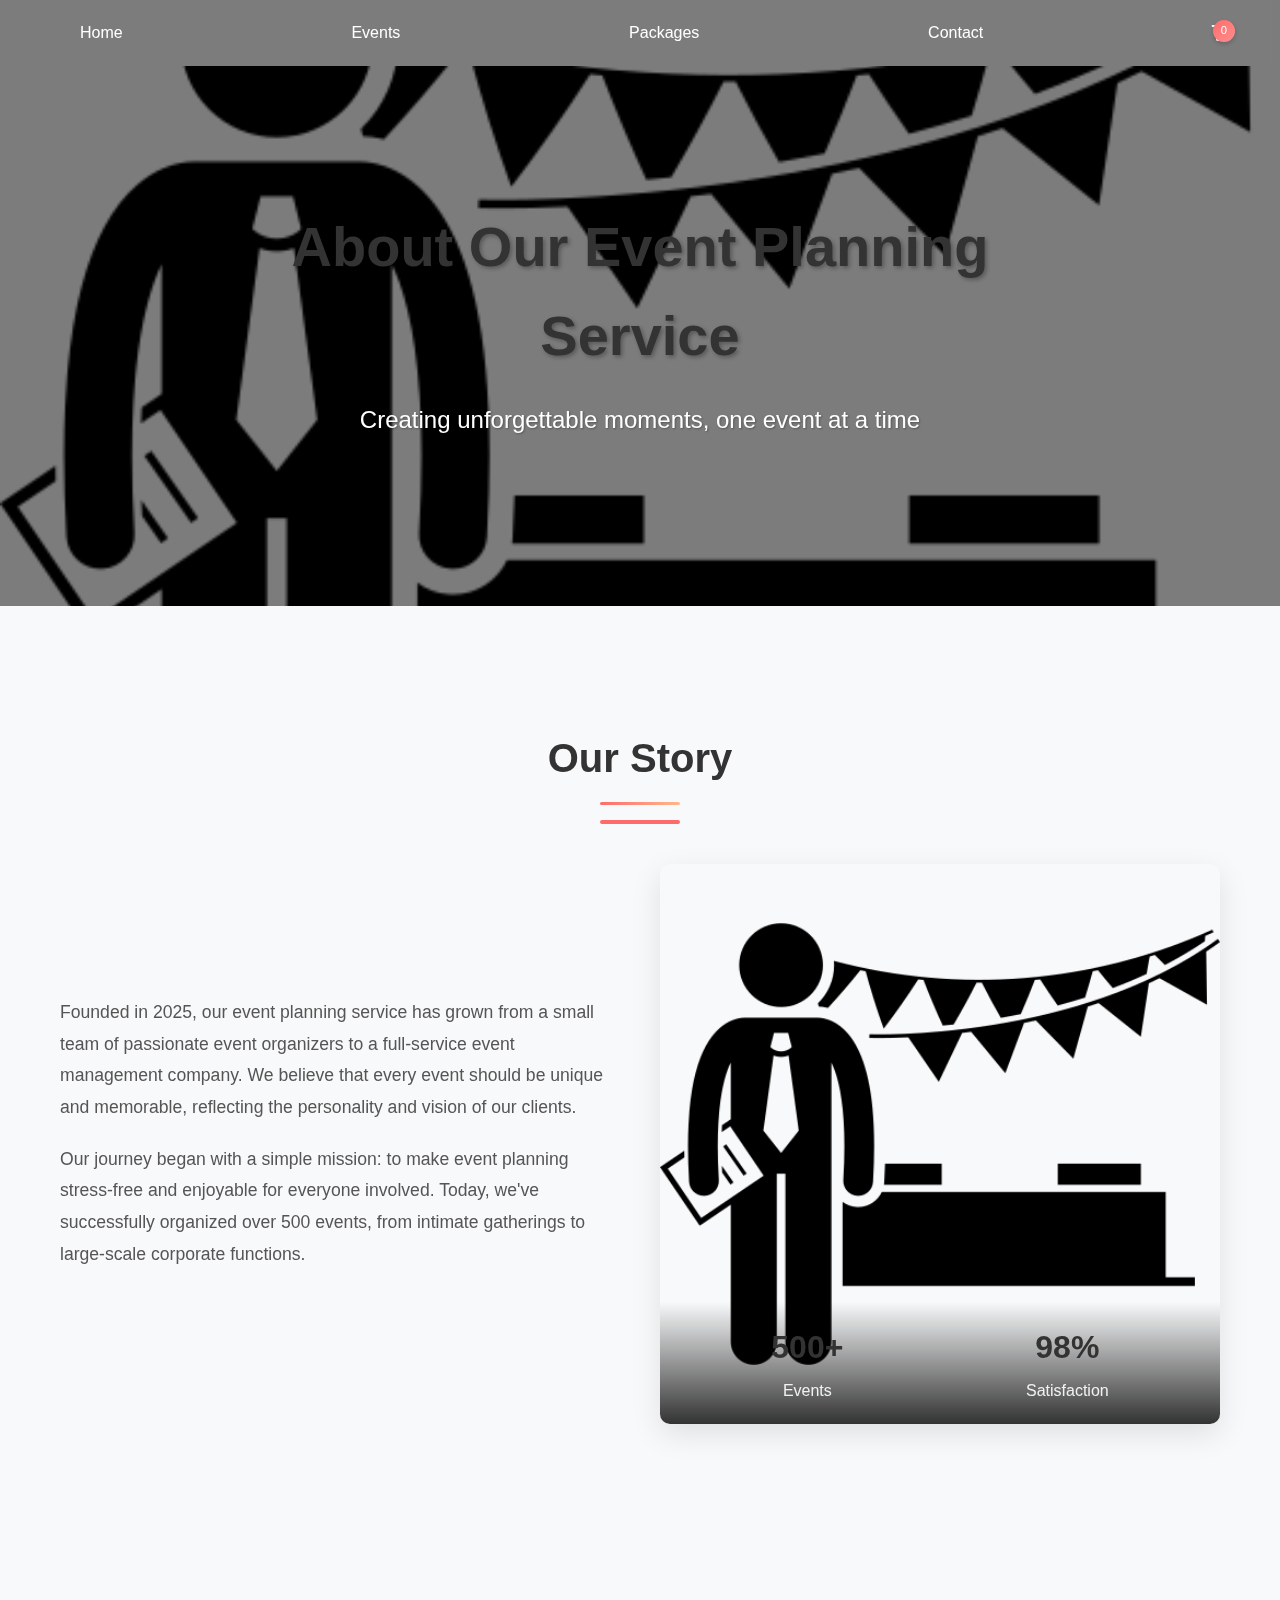
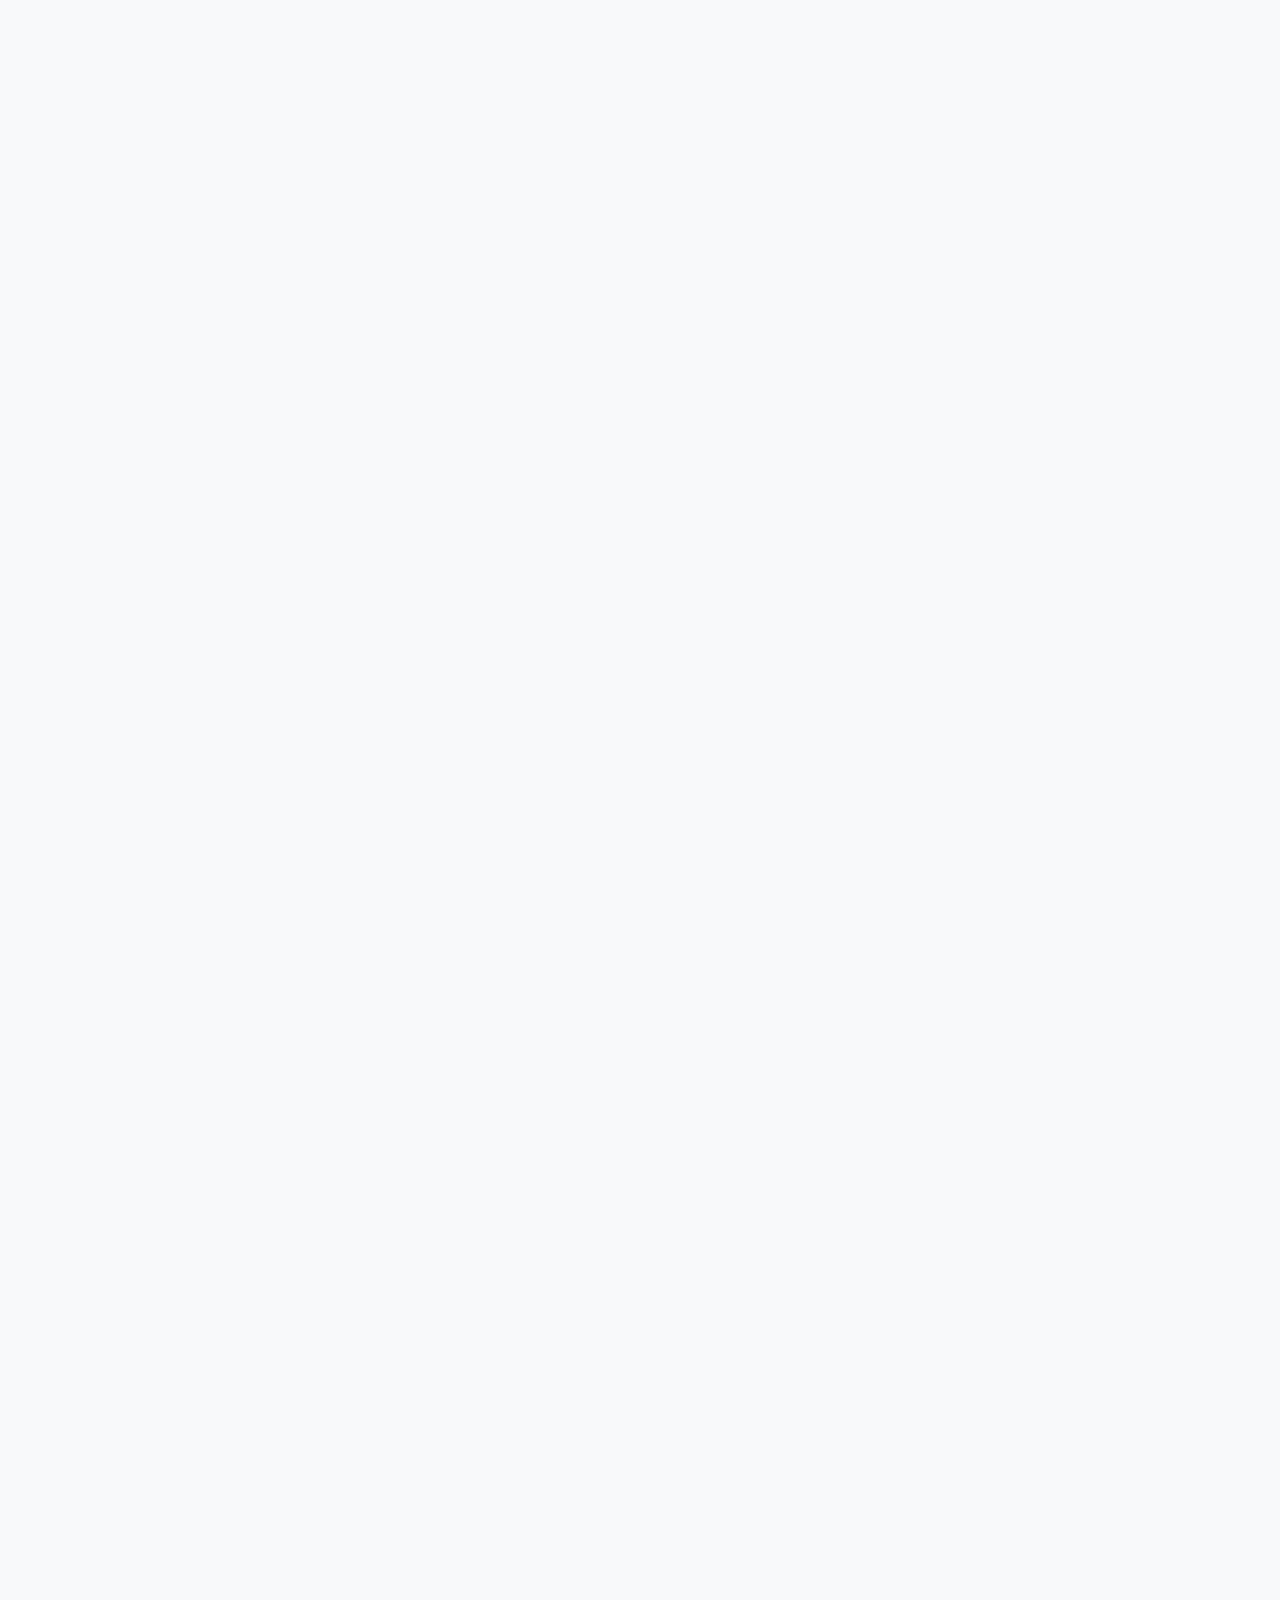
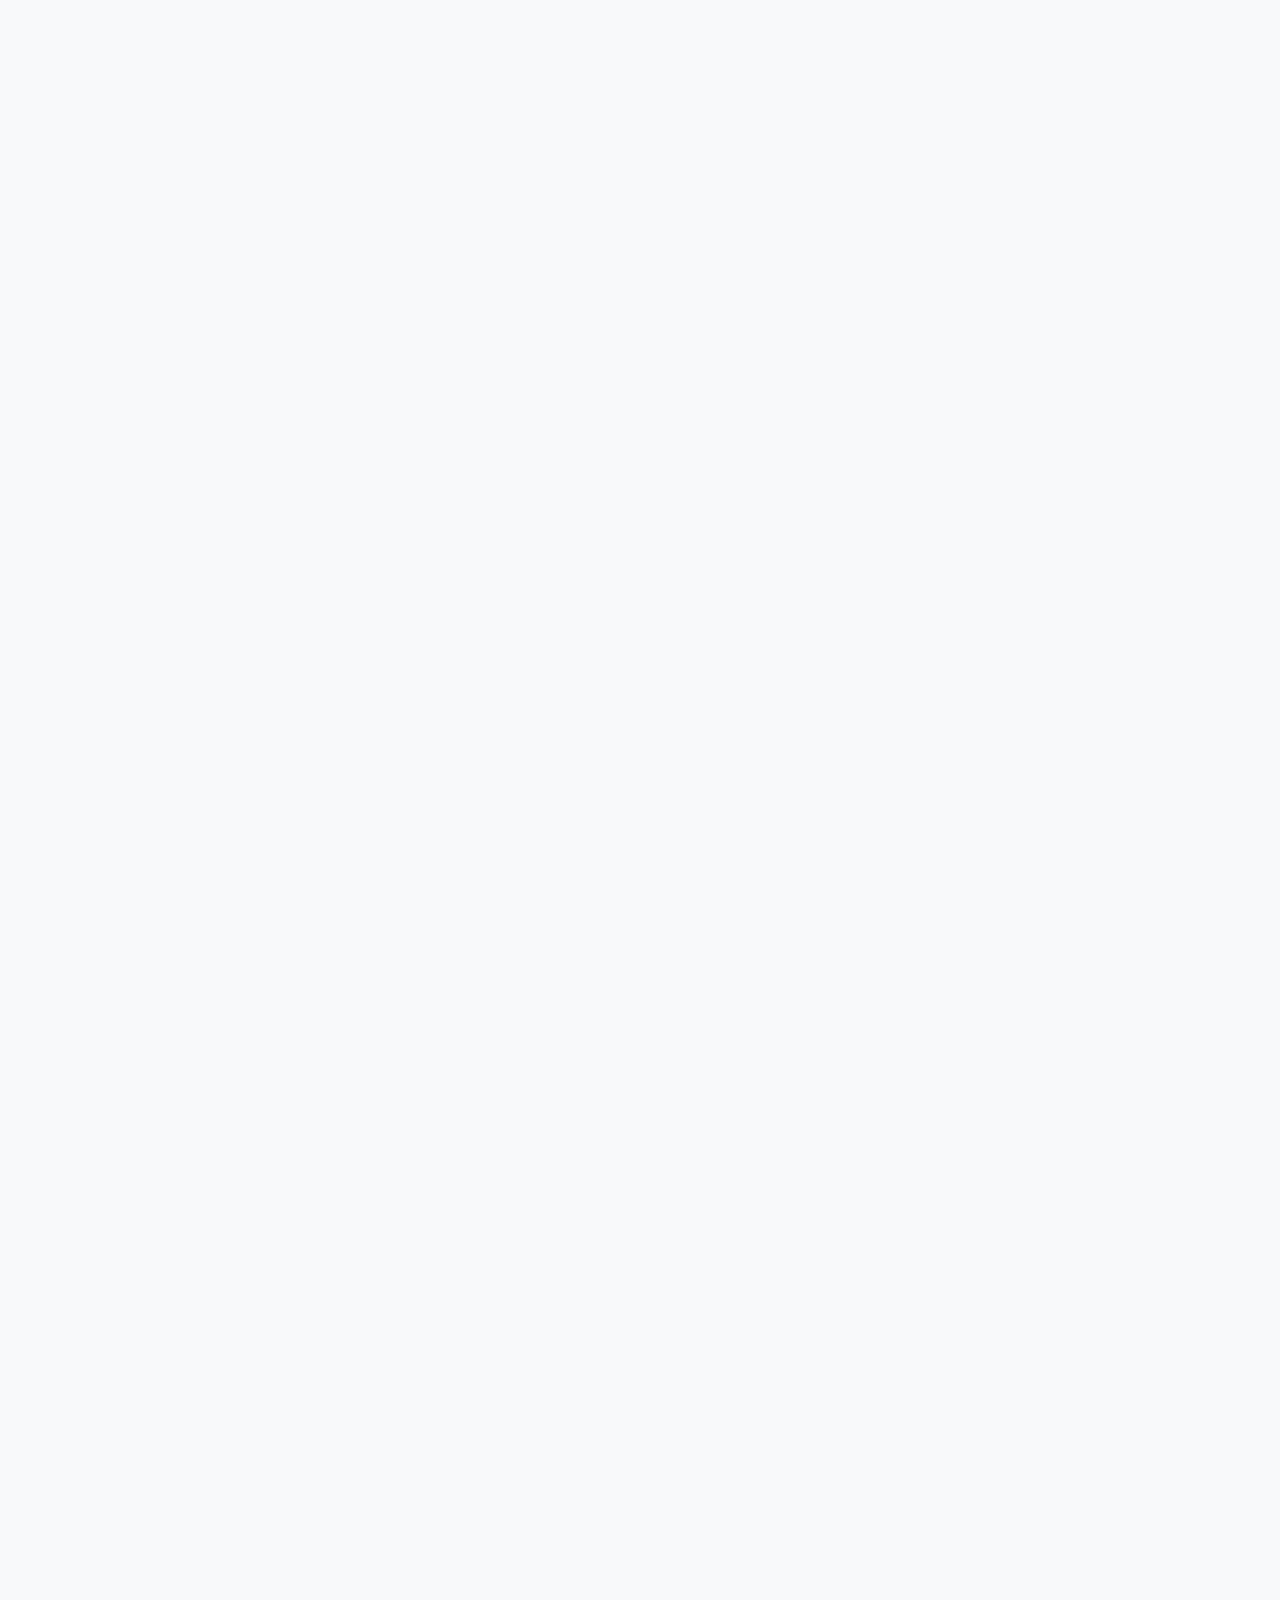
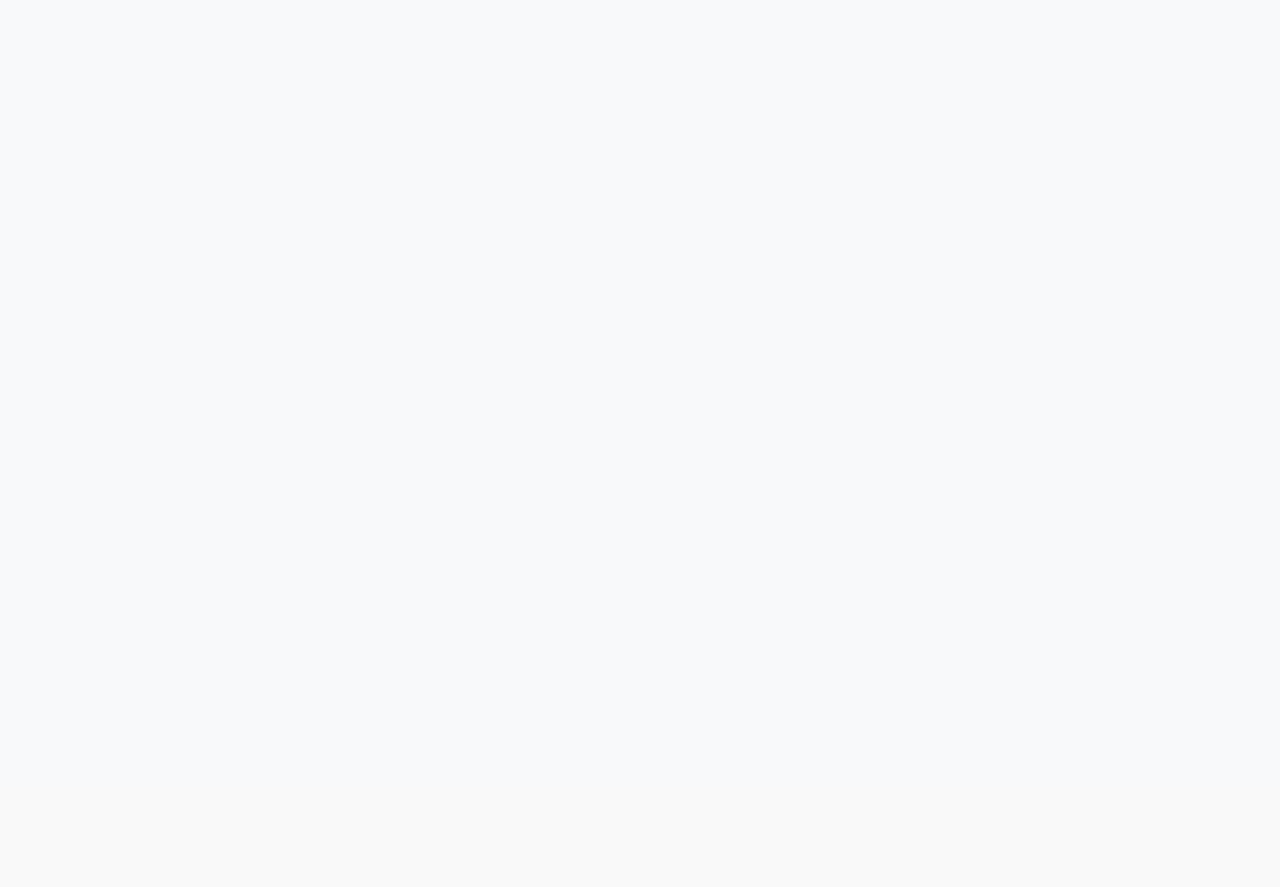
<file: index.html>
<!DOCTYPE html>
<html lang="en">
<head>
    <meta charset="UTF-8">
    <meta name="viewport" content="width=device-width, initial-scale=1.0">
    <title>About Us - Event Planner</title>
    <link rel="stylesheet" href="styles.css">
    <link rel="stylesheet" href="enhanced-styles.css">
    <link rel="stylesheet" href="about.css">
    <link rel="stylesheet" href="https://cdnjs.cloudflare.com/ajax/libs/font-awesome/5.15.4/css/all.min.css">
    <link rel="stylesheet" href="https://unpkg.com/aos@next/dist/aos.css" />
</head>
<body>
    <header>
        <nav class="nav-links">
            <a href="https://vardhan-it.github.io/eventica-1/">Home</a>
            <a href="../index.html#events">Events</a>
            <a href="https://vardhan-it.github.io/eventica-1-packages/">Packages</a>
            <a href="https://vardhan-it.github.io/eventica-1-contact/">Contact</a>
            <a href="https://vardhan-it.github.io/eventica-1-add-to-cart-webpage/" id="nav-cart-btn">
                <i class="fas fa-shopping-cart"></i>
                <span class="nav-cart-count">cart=0</span>
            </a>
        </nav>
    </header>

    <main class="about-page">
        <div class="parallax-hero">
            <div class="hero-content">
                <h1 data-aos="fade-up">About Our Event Planning Service</h1>
                <p data-aos="fade-up" data-aos-delay="200">Creating unforgettable moments, one event at a time</p>
            </div>
        </div>

        <div class="container">
            <section class="about-story" data-aos="fade-up">
                <div class="section-header">
                    <h2>Our Story</h2>
                    <div class="section-divider"></div>
                </div>
                <div class="story-content">
                    <div class="story-text">
                        <p>Founded in 2025, our event planning service has grown from a small team of passionate event organizers to a full-service event management company. We believe that every event should be unique and memorable, reflecting the personality and vision of our clients.</p>
                        <p>Our journey began with a simple mission: to make event planning stress-free and enjoyable for everyone involved. Today, we've successfully organized over 500 events, from intimate gatherings to large-scale corporate functions.</p>
                    </div>
                    <div class="story-image">
                        <div class="image-container">
                            <img src="./images/event-planner-icon.png" alt="Our Team">
                            <div class="image-overlay">
                                <div class="stats">
                                    <div class="stat-item">
                                        <span class="stat-number">500+</span>
                                        <span class="stat-label">Events</span>
                                    </div>
                                    <div class="stat-item">
                                        <span class="stat-number">98%</span>
                                        <span class="stat-label">Satisfaction</span>
                                    </div>
                                </div>
                            </div>
                        </div>
                    </div>
                </div>
            </section>

            <section class="timeline-section" data-aos="fade-up">
                <div class="section-header">
                    <h2>Our Journey</h2>
                    <div class="section-divider"></div>
                </div>
                <div class="timeline">
                    <div class="timeline-item" data-aos="fade-right">
                        <div class="timeline-content">
                            <div class="timeline-date">2025</div>
                            <h3>Company Founded</h3>
                            <p>Started with a small team of 5 passionate event planners</p>
                        </div>
                    </div>
                    <div class="timeline-item" data-aos="fade-left">
                        <div class="timeline-content">
                            <div class="timeline-date">2025</div>
                            <h3>First Major Event</h3>
                            <p>Successfully organized a 500-guest corporate conference</p>
                        </div>
                    </div>
                    <div class="timeline-item" data-aos="fade-right">
                        <div class="timeline-content">
                            <div class="timeline-date">2025</div>
                            <h3>Expansion</h3>
                            <p>Opened two new offices in major cities</p>
                        </div>
                    </div>
                    <div class="timeline-item" data-aos="fade-left">
                        <div class="timeline-content">
                            <div class="timeline-date">2025</div>
                            <h3>Industry Recognition</h3>
                            <p>Received "Best Event Planning Company" award</p>
                        </div>
                    </div>
                </div>
            </section>

            <section class="achievements" data-aos="fade-up">
                <div class="section-header">
                    <h2>Our Achievements</h2>
                    <div class="section-divider"></div>
                </div>
                <div class="achievements-grid">
                    <div class="achievement-card" data-aos="zoom-in">
                        <div class="achievement-icon">
                            <i class="fas fa-award"></i>
                        </div>
                        <h3>Industry Awards</h3>
                        <p>15+ awards for excellence in event planning</p>
                    </div>
                    <div class="achievement-card" data-aos="zoom-in" data-aos-delay="100">
                        <div class="achievement-icon">
                            <i class="fas fa-users"></i>
                        </div>
                        <h3>Happy Clients</h3>
                        <p>1000+ satisfied clients worldwide</p>
                    </div>
                    <div class="achievement-card" data-aos="zoom-in" data-aos-delay="200">
                        <div class="achievement-icon">
                            <i class="fas fa-globe"></i>
                        </div>
                        <h3>Global Reach</h3>
                        <p>Events organized in 20+ countries</p>
                    </div>
                    <div class="achievement-card" data-aos="zoom-in" data-aos-delay="300">
                        <div class="achievement-icon">
                            <i class="fas fa-handshake"></i>
                        </div>
                        <h3>Partnerships</h3>
                        <p>50+ trusted vendor partnerships</p>
                    </div>
                </div>
            </section>

            <section class="client-stats" data-aos="fade-up">
                <div class="section-header">
                    <h2>Client Statistics</h2>
                    <div class="section-divider"></div>
                </div>
                <div class="stats-grid">
                    <div class="stat-card" data-aos="fade-up">
                        <div class="stat-circle">
                            <div class="stat-progress" data-progress="95">
                                <span class="stat-number">95%</span>
                            </div>
                        </div>
                        <h3>Repeat Clients</h3>
                        <p>Clients who return for multiple events</p>
                    </div>
                    <div class="stat-card" data-aos="fade-up" data-aos-delay="100">
                        <div class="stat-circle">
                            <div class="stat-progress" data-progress="98">
                                <span class="stat-number">98%</span>
                            </div>
                        </div>
                        <h3>Client Satisfaction</h3>
                        <p>Overall satisfaction rate</p>
                    </div>
                    <div class="stat-card" data-aos="fade-up" data-aos-delay="200">
                        <div class="stat-circle">
                            <div class="stat-progress" data-progress="90">
                                <span class="stat-number">90%</span>
                            </div>
                        </div>
                        <h3>Referral Rate</h3>
                        <p>Clients who refer us to others</p>
                    </div>
                </div>
            </section>

            <section class="about-values" data-aos="fade-up">
                <div class="section-header">
                    <h2>Our Values</h2>
                    <div class="section-divider"></div>
                </div>
                <div class="values-grid">
                    <div class="value-card" data-aos="zoom-in" data-aos-delay="100">
                        <div class="value-icon">
                            <i class="fas fa-heart"></i>
                        </div>
                        <h3>Passion</h3>
                        <p>We pour our hearts into every event, ensuring each detail is perfect.</p>
                    </div>
                    <div class="value-card" data-aos="zoom-in" data-aos-delay="200">
                        <div class="value-icon">
                            <i class="fas fa-lightbulb"></i>
                        </div>
                        <h3>Innovation</h3>
                        <p>We constantly seek new ideas and creative solutions for our clients.</p>
                    </div>
                    <div class="value-card" data-aos="zoom-in" data-aos-delay="300">
                        <div class="value-icon">
                            <i class="fas fa-handshake"></i>
                        </div>
                        <h3>Trust</h3>
                        <p>We build lasting relationships based on trust and reliability.</p>
                    </div>
                    <div class="value-card" data-aos="zoom-in" data-aos-delay="400">
                        <div class="value-icon">
                            <i class="fas fa-star"></i>
                        </div>
                        <h3>Excellence</h3>
                        <p>We strive for excellence in every aspect of our service.</p>
                    </div>
                </div>
            </section>

            <section class="about-team" data-aos="fade-up">
                <div class="section-header">
                    <h2>Our Team</h2>
                    <div class="section-divider"></div>
                </div>
                <div class="team-grid">
                    <div class="team-member" data-aos="flip-left" data-aos-delay="100">
                        <div class="member-image">
                            <img src="./images/event-planner-icon.png" alt="Team Member">
                            <div class="member-social">
                                <a href="#"><i class="fab fa-linkedin"></i></a>
                                <a href="#"><i class="fab fa-twitter"></i></a>
                                <a href="#"><i class="fab fa-instagram"></i></a>
                            </div>
                        </div>
                        <h3>RAHUL VARMA</h3>
                        <p>Founder & CEO</p>
                        <div class="member-bio">
                            <p>15+ years of experience in event planning and management</p>
                        </div>
                    </div>
                    <div class="team-member" data-aos="flip-left" data-aos-delay="200">
                        <div class="member-image">
                            <img src="./images/event-planner-icon.png" alt="Team Member">
                            <div class="member-social">
                                <a href="#"><i class="fab fa-linkedin"></i></a>
                                <a href="#"><i class="fab fa-twitter"></i></a>
                                <a href="#"><i class="fab fa-instagram"></i></a>
                            </div>
                        </div>
                        <h3>VARDHAN</h3>
                        <p>Creative Director</p>
                        <div class="member-bio">
                            <p>Specialized in wedding and corporate event design</p>
                        </div>
                    </div>
                    <div class="team-member" data-aos="flip-left" data-aos-delay="300">
                        <div class="member-image">
                            <img src="./images/event-planner-icon.png" alt="Team Member">
                            <div class="member-social">
                                <a href="www.linkedin.com/in/vardhan-karri-9243302a7"><i class="fab fa-linkedin"></i></a>
                                <a href="#"><i class="fab fa-twitter"></i></a>
                                <a href="https://www.instagram.com/is_pegasus_4?igsh=MXFzanc4ZjFlMmJvaA=="><i class="fab fa-instagram"></i></a>
                            </div>
                        </div>
                        <h3>vinay</h3>
                        <p>Event Coordinator</p>
                        <div class="member-bio">
                            <p>Expert in logistics and vendor management</p>
                        </div>
                    </div>
                </div>
            </section>

            <section class="testimonials" data-aos="fade-up">
                <div class="section-header">
                    <h2>What Our Clients Say</h2>
                    <div class="section-divider"></div>
                </div>
                <div class="testimonials-slider">
                    <div class="testimonial-card" data-aos="fade-right">
                        <div class="testimonial-content">
                            <i class="fas fa-quote-left"></i>
                            <p>"The team at Event Planner made our wedding day absolutely perfect. Every detail was taken care of, and we couldn't have asked for a better experience."</p>
                            <div class="testimonial-author">
                                <img src="./images/event-planner-icon.png" alt="Client">
                                <div class="author-info">
                                    <h4>SATHVIK</h4>
                                    <p>Wedding Clients</p>
                                    <div class="rating">
                                        <i class="fas fa-star"></i>
                                        <i class="fas fa-star"></i>
                                        <i class="fas fa-star"></i>
                                        <i class="fas fa-star"></i>
                                        <i class="fas fa-star"></i>
                                    </div>
                                </div>
                            </div>
                        </div>
                    </div>
                    <div class="testimonial-card" data-aos="fade-left">
                        <div class="testimonial-content">
                            <i class="fas fa-quote-left"></i>
                            <p>"Our corporate event was a huge success thanks to the Event Planner team. Their attention to detail and professionalism was outstanding."</p>
                            <div class="testimonial-author">
                                <img src="./images/event-planner-icon.png" alt="Client">
                                <div class="author-info">
                                    <h4>durga prasad</h4>
                                    <p>Corporate Client</p>
                                    <div class="rating">
                                        <i class="fas fa-star"></i>
                                        <i class="fas fa-star"></i>
                                        <i class="fas fa-star"></i>
                                        <i class="fas fa-star"></i>
                                        <i class="fas fa-star"></i>
                                    </div>
                                </div>
                            </div>
                        </div>
                    </div>
                </div>
            </section>
        </div>
    </main>

    <script src="../script.js"></script>
    <script src="../navigation.js"></script>
    <script src="https://unpkg.com/aos@next/dist/aos.js"></script>
    <script src="about.js"></script>
</body>
</html>
</file>
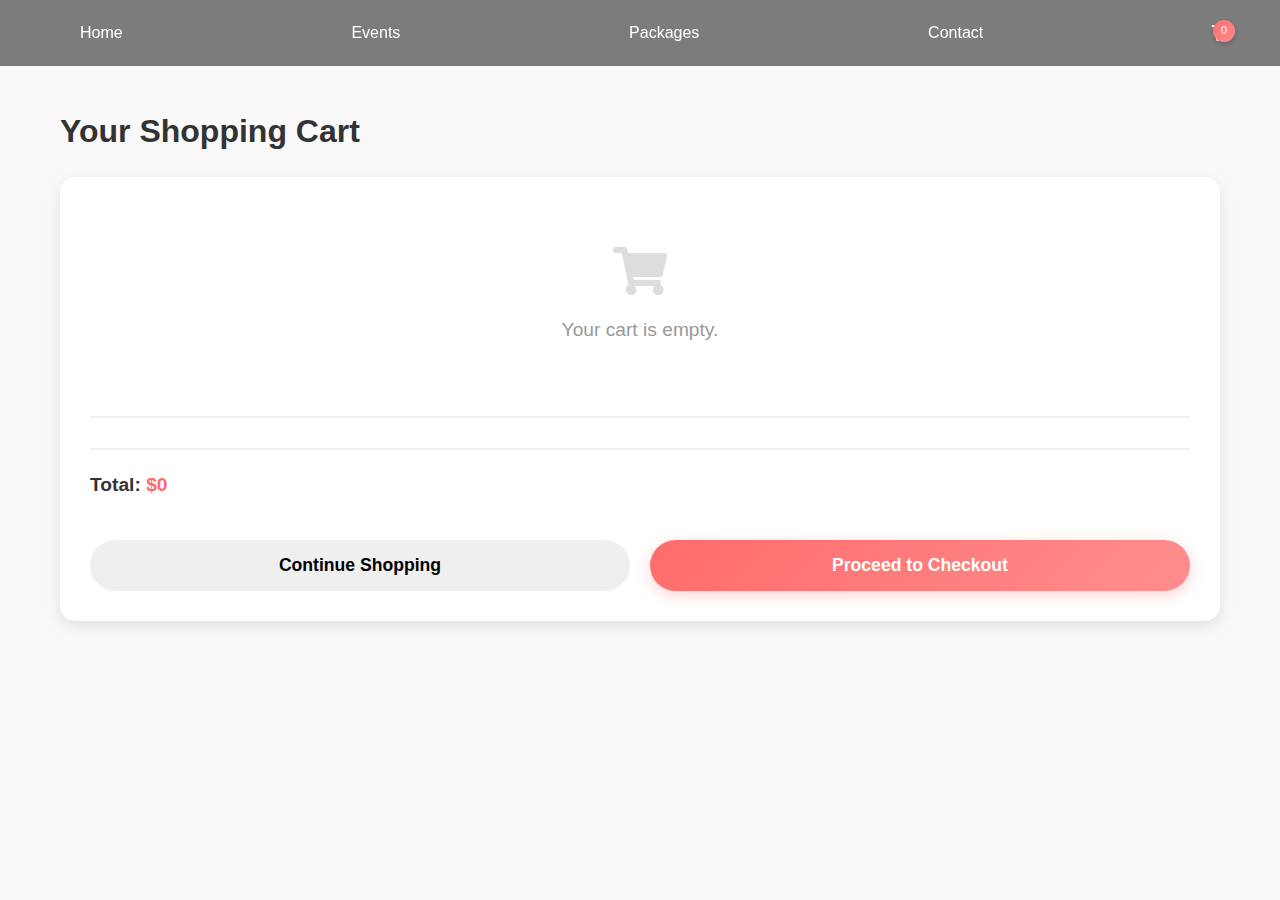
<file: cart.html>
<!DOCTYPE html>
<html lang="en">
<head>
    <meta charset="UTF-8">
    <meta name="viewport" content="width=device-width, initial-scale=1.0">
    <title>Your Cart - Event Planner</title>
    <link rel="stylesheet" href="styles.css">
    <link rel="stylesheet" href="enhanced-styles.css">
    <link rel="stylesheet" href="https://cdnjs.cloudflare.com/ajax/libs/font-awesome/5.15.4/css/all.min.css">
</head>
<body>
    <header>
        <nav class="nav-links">
            <a href="index.html">Home</a>
            <a href="#events">Events</a>
            <a href="#packages">Packages</a>
            <a href="#contact">Contact</a>
            <a href="#" id="nav-cart-btn">
                <i class="fas fa-shopping-cart"></i>
                <span class="nav-cart-count">0</span>
            </a>
        </nav>
    </header>

    <main class="cart-page">
        <div class="container">
            <h1>Your Shopping Cart</h1>
            <div class="cart-content">
                <div id="cart-items">
                    <!-- Cart items will be displayed here -->
                </div>
                <div class="cart-summary">
                    <div class="cart-total">
                        <p>Total: <span id="cart-total-amount">$0</span></p>
                    </div>
                    <div class="cart-actions">
                        <button class="btn secondary-btn" id="continue-shopping-btn">Continue Shopping</button>
                        <button class="btn primary-btn" id="checkout-btn">Proceed to Checkout</button>
                    </div>
                </div>
            </div>
        </div>
    </main>

    <script src="script.js"></script>
    <script src="navigation.js"></script>
    <script>
        document.addEventListener('DOMContentLoaded', function() {
            // Load cart from localStorage
            let cart = JSON.parse(localStorage.getItem('cart')) || [];
            
            // Update cart display
            updateCartDisplay();
            
            // Continue Shopping button
            document.getElementById('continue-shopping-btn').addEventListener('click', function() {
                window.location.href = 'index.html';
            });
            
            // Checkout button
            document.getElementById('checkout-btn').addEventListener('click', function() {
                if (cart.length === 0) {
                    alert('Your cart is empty!');
                    return;
                }
                // In a real application, this would redirect to a checkout page
                alert('Proceeding to checkout...');
                cart = [];
                localStorage.setItem('cart', JSON.stringify(cart));
                updateCartDisplay();
            });
            
            function updateCartDisplay() {
                const cartItems = document.getElementById('cart-items');
                const cartTotalAmount = document.getElementById('cart-total-amount');
                const navCartCount = document.querySelector('.nav-cart-count');
                
                // Clear current cart items
                cartItems.innerHTML = '';
                
                if (cart.length === 0) {
                    cartItems.innerHTML = `
                        <div class="empty-cart">
                            <i class="fas fa-shopping-cart"></i>
                            <p>Your cart is empty.</p>
                        </div>
                    `;
                    cartTotalAmount.textContent = '$0';
                    navCartCount.textContent = '0';
                    return;
                }
                
                // Calculate total
                let total = 0;
                
                // Add each item to the cart
                cart.forEach((item, index) => {
                    const itemTotal = item.price * item.quantity;
                    total += itemTotal;
                    
                    const cartItemElement = document.createElement('div');
                    cartItemElement.className = 'cart-item';
                    cartItemElement.innerHTML = `
                        <div class="cart-item-image">
                            <img src="${item.image}" alt="${item.title}">
                        </div>
                        <div class="cart-item-info">
                            <div class="cart-item-title">${item.title}</div>
                            <div class="cart-item-price">$${item.price.toFixed(2)} x ${item.quantity}</div>
                        </div>
                        <div class="cart-item-total">$${itemTotal.toFixed(2)}</div>
                        <div class="cart-item-remove" data-index="${index}">
                            <i class="fas fa-times"></i>
                        </div>
                    `;
                    
                    cartItems.appendChild(cartItemElement);
                });
                
                // Update total amount
                cartTotalAmount.textContent = `$${total.toFixed(2)}`;
                navCartCount.textContent = cart.reduce((total, item) => total + item.quantity, 0);
                
                // Add event listeners to remove buttons
                const removeButtons = document.querySelectorAll('.cart-item-remove');
                removeButtons.forEach(button => {
                    button.addEventListener('click', function() {
                        const index = parseInt(this.getAttribute('data-index'));
                        cart.splice(index, 1);
                        localStorage.setItem('cart', JSON.stringify(cart));
                        updateCartDisplay();
                    });
                });
            }
        });
    </script>
</body>
</html>
</file>
<file: styles.css>
/* Global Styles */
* {
    margin: 0;
    padding: 0;
    box-sizing: border-box;
    font-family: 'Segoe UI', Tahoma, Geneva, Verdana, sans-serif;
}

body {
    background-color: #f9f9f9;
    color: #333;
    line-height: 1.6;
}

.container {
    max-width: 1200px;
    margin: 0 auto;
    padding: 0 20px;
}

h1, h2, h3 {
    margin-bottom: 20px;
    color: #333;
}

h2 {
    text-align: center;
    font-size: 2rem;
    margin-bottom: 40px;
}

section {
    padding: 80px 0;
}

.btn {
    display: inline-block;
    padding: 12px 24px;
    border: none;
    border-radius: 5px;
    cursor: pointer;
    font-weight: 600;
    transition: all 0.3s ease;
}

.primary-btn {
    background-color: #ff6b6b;
    color: white;
}

.primary-btn:hover {
    background-color: #ff5252;
    transform: translateY(-2px);
}

/* Hero Section */
.hero {
    height: 100vh;
    background: linear-gradient(rgba(0, 0, 0, 0.7), rgba(0, 0, 0, 0.7)), url('images/hero-bg.jpg');
    background-size: cover;
    background-position: center;
    color: white;
    display: flex;
    flex-direction: column;
}

nav {
    display: flex;
    justify-content: space-between;
    align-items: center;
    padding: 20px 50px;
}

.logo {
    font-size: 2rem;
    font-weight: 700;
    color: #ff6b6b;
}

.nav-links a {
    color: white;
    text-decoration: none;
    margin-left: 30px;
    font-weight: 500;
    transition: color 0.3s ease;
}

.nav-links a:hover, .nav-links a.active {
    color: #ff6b6b;
}

.hero-content {
    flex: 1;
    display: flex;
    flex-direction: column;
    justify-content: center;
    align-items: center;
    text-align: center;
    padding: 0 20px;
}

.hero-content h1 {
    font-size: 3.5rem;
    margin-bottom: 20px;
}

.hero-content p {
    font-size: 1.2rem;
    margin-bottom: 30px;
    max-width: 600px;
}

/* About Section */
.about-section {
    background-color: white;
}

.about-content {
    display: flex;
    align-items: center;
    gap: 50px;
}

.about-text, .about-image {
    flex: 1;
}

.about-text p {
    margin-bottom: 20px;
    font-size: 1.1rem;
}

.about-image img {
    width: 100%;
    border-radius: 10px;
    box-shadow: 0 5px 15px rgba(0, 0, 0, 0.1);
}

/* Categories Section */
.categories-section {
    background-color: #f5f5f5;
}

.category-buttons {
    display: flex;
    justify-content: center;
    align-items: center;
    flex-wrap: wrap;
    gap: 20px;
    padding: 40px 0;
}

.category-btn {
    position: relative;
    width: 210px;
    height: 80px;
    background: #fff;
    text-align: left;
    padding-left: 20px;
    transform: rotate(-30deg) skew(25deg) translate(0,0);
    transition: .5s;
    box-shadow: -20px 20px 10px rgba(0,0,0,.5);
    border: none;
    cursor: pointer;
    color: #262626;
    font-size: 18px;
    font-weight: bold;
    text-transform: uppercase;
    letter-spacing: 2px;
}

.category-btn:before {
    content: '';
    position: absolute;
    top: 10px;
    left: -20px;
    height: 100%;
    width: 20px;
    background: #b1b1b1;
    transform: rotate(0deg) skewY(-45deg);
    transition: .5s;
}

.category-btn:after {
    content: '';
    position: absolute;
    bottom: -20px;
    left: -10px;
    height: 20px;
    width: 100%;
    background: #b1b1b1;
    transform: rotate(0deg) skewX(-45deg);
    transition: .5s;
}

.category-btn:hover {
    transform: rotate(-30deg) skew(25deg) translate(20px,-15px);
    box-shadow: -50px 50px 50px rgba(0,0,0,.5);
    color: #fff;
}

/* Individual button colors */
.category-btn[data-category="birthday"]:hover {
    background: #ff6b6b;
}
.category-btn[data-category="birthday"]:hover:before {
    background: #ff5252;
}
.category-btn[data-category="birthday"]:hover:after {
    background: #ff8787;
}

.category-btn[data-category="party"]:hover {
    background: #4ecdc4;
}
.category-btn[data-category="party"]:hover:before {
    background: #45b7af;
}
.category-btn[data-category="party"]:hover:after {
    background: #65d7cf;
}

.category-btn[data-category="wedding"]:hover {
    background: #ffd93d;
}
.category-btn[data-category="wedding"]:hover:before {
    background: #e6c337;
}
.category-btn[data-category="wedding"]:hover:after {
    background: #ffde5c;
}

.category-btn[data-category="corporate"]:hover {
    background: #6c5ce7;
}
.category-btn[data-category="corporate"]:hover:before {
    background: #5b4bc4;
}
.category-btn[data-category="corporate"]:hover:after {
    background: #8a7ee9;
}

.category-btn[data-category="festival"]:hover {
    background: #a8e6cf;
}
.category-btn[data-category="festival"]:hover:before {
    background: #97d5be;
}
.category-btn[data-category="festival"]:hover:after {
    background: #b9ebd9;
}

/* Packages Section */
.packages-section {
    background-color: white;
}

.packages-grid {
    display: grid;
    grid-template-columns: repeat(auto-fill, minmax(300px, 1fr));
    gap: 30px;
}

.package-card {
    background-color: white;
    border-radius: 10px;
    overflow: hidden;
    box-shadow: 0 5px 15px rgba(0, 0, 0, 0.1);
    transition: transform 0.3s ease;
}

.package-card:hover {
    transform: translateY(-10px);
}

.package-card img {
    width: 100%;
    height: 200px;
    object-fit: cover;
}

.package-card h3, .package-card p {
    padding: 0 20px;
}

.package-card h3 {
    margin-top: 20px;
}

.package-card .price {
    font-weight: 700;
    color: #ff6b6b;
    font-size: 1.2rem;
    margin: 10px 0;
}

.package-card .btn {
    margin: 0 20px 20px;
    width: calc(100% - 40px);
}

.view-details-btn {
    background-color: transparent;
    border: 1px solid #ff6b6b;
    color: #ff6b6b;
    margin-bottom: 10px;
}

.view-details-btn:hover {
    background-color: #ff6b6b;
    color: white;
}

.add-to-cart-btn {
    background-color: #ff6b6b;
    color: white;
}

.add-to-cart-btn:hover {
    background-color: #ff5252;
}

/* Quote Section */
.quote-section {
    background: linear-gradient(rgba(0, 0, 0, 0.8), rgba(0, 0, 0, 0.8)), url('images/quote-bg.jpg');
    background-size: cover;
    background-position: center;
    color: white;
}

.quote-section h2 {
    color: white;
}

.quote-form {
    max-width: 600px;
    margin: 0 auto;
}

.form-group {
    margin-bottom: 20px;
}

.form-group input, .form-group select, .form-group textarea {
    width: 100%;
    padding: 15px;
    border: none;
    border-radius: 5px;
    font-size: 1rem;
}

.quote-form .btn {
    width: 100%;
    padding: 15px;
    font-size: 1.1rem;
}

/* AI Assistant Section */
.ai-assistant-section {
    background-color: #f5f5f5;
}

.ai-assistant-container {
    max-width: 800px;
    margin: 0 auto;
    background-color: white;
    border-radius: 10px;
    overflow: hidden;
    box-shadow: 0 5px 15px rgba(0, 0, 0, 0.1);
}

.ai-chat-window {
    height: 300px;
    padding: 20px;
    overflow-y: auto;
    border-bottom: 1px solid #eee;
}

.ai-message {
    background-color: #f1f1f1;
    padding: 10px 15px;
    border-radius: 10px;
    margin-bottom: 10px;
    max-width: 80%;
}

.user-message {
    background-color: #ff6b6b;
    color: white;
    padding: 10px 15px;
    border-radius: 10px;
    margin-bottom: 10px;
    max-width: 80%;
    margin-left: auto;
}

.ai-input-container {
    display: flex;
    padding: 15px;
}

.ai-input-container input {
    flex: 1;
    padding: 12px;
    border: 1px solid #ddd;
    border-radius: 5px;
    margin-right: 10px;
}

.ai-input-container .btn {
    background-color: #ff6b6b;
    color: white;
}

/* Bottom Navigation */
.bottom-nav {
    position: fixed;
    bottom: 0;
    left: 0;
    width: 100%;
    background-color: white;
    display: flex;
    justify-content: space-around;
    padding: 15px 0;
    box-shadow: 0 -2px 10px rgba(0, 0, 0, 0.1);
    z-index: 1000;
}

.bottom-nav-item {
    display: flex;
    flex-direction: column;
    align-items: center;
    text-decoration: none;
    color: #777;
    font-size: 0.8rem;
}

.bottom-nav-item i {
    font-size: 1.2rem;
    margin-bottom: 5px;
}

.bottom-nav-item.active, .bottom-nav-item:hover {
    color: #ff6b6b;
}

/* Add these styles for the navigation cart button */
#nav-cart-btn {
    display: flex;
    align-items: center;
    gap: 5px;
}

.nav-cart-count {
    background-color: #ff6b6b;
    color: white;
    border-radius: 50%;
    width: 20px;
    height: 20px;
    display: flex;
    justify-content: center;
    align-items: center;
    font-size: 0.7rem;
}

/* Modal Styles */
.modal {
    display: none;
    position: fixed;
    top: 0;
    left: 0;
    width: 100%;
    height: 100%;
    background-color: rgba(0, 0, 0, 0.7);
    z-index: 2000;
    overflow-y: auto;
}

.modal-content {
    background-color: white;
    margin: 50px auto;
    padding: 30px;
    width: 90%;
    max-width: 600px;
    border-radius: 10px;
    position: relative;
}

.close-modal {
    position: absolute;
    top: 20px;
    right: 20px;
    font-size: 1.5rem;
    cursor: pointer;
}

/* Account Modal */
.account-tabs {
    display: flex;
    margin-bottom: 20px;
    border-bottom: 1px solid #ddd;
}

.tab-btn {
    padding: 10px 20px;
    background: none;
    border: none;
    cursor: pointer;
    font-size: 1rem;
    font-weight: 600;
}

.tab-btn.active {
    color: #ff6b6b;
    border-bottom: 2px solid #ff6b6b;
}

.tab-content {
    padding: 20px 0;
}

/* Cart Modal */
#cart-items {
    margin-bottom: 20px;
}

.cart-item {
    display: flex;
    justify-content: space-between;
    align-items: center;
    padding: 15px 0;
    border-bottom: 1px solid #eee;
}

.cart-item-info {
    flex: 1;
}

.cart-item-title {
    font-weight: 600;
}

.cart-item-price {
    color: #ff6b6b;
}

.cart-item-remove {
    color: #ff6b6b;
    cursor: pointer;
    margin-left: 15px;
}

.cart-total {
    display: flex;
    justify-content: space-between;
    align-items: center;
    font-weight: 700;
    font-size: 1.2rem;
}

/* Responsive Styles */
@media (max-width: 768px) {
    .nav-links {
        display: none;
    }
    
    .hero-content h1 {
        font-size: 2.5rem;
    }
    
    .about-content {
        flex-direction: column;
    }
    
    .packages-grid {
        grid-template-columns: repeat(auto-fill, minmax(250px, 1fr));
    }
}

@media (min-width: 769px) {
    .bottom-nav {
        display: none;
    }
}

/* Add this to your existing CSS file */

.add-to-home-btn {
    position: fixed;
    bottom: 80px;
    left: 20px;
    background-color: #ff6b6b;
    color: white;
    padding: 12px 20px;
    border: none;
    border-radius: 5px;
    font-weight: 600;
    z-index: 1000;
    box-shadow: 0 2px 10px rgba(0, 0, 0, 0.2);
    cursor: pointer;
    display: none; /* Hidden by default, shown when installation is available */
}

.add-to-home-btn:hover {
    background-color: #ff5252;
}

/* Adjust for mobile devices */
@media (max-width: 768px) {
    .add-to-home-btn {
        bottom: 70px;
        left: 50%;
        transform: translateX(-50%);
        width: 80%;
        max-width: 300px;
        text-align: center;
    }
}

/* Event Planner Icon Styles */
.event-planner-icon {
    width: 120px;
    height: 120px;
    margin: 0 auto 20px;
    display: block;
}

.logo-container {
    display: flex;
    align-items: center;
}

.logo-icon {
    width: 40px;
    height: 40px;
    margin-right: 10px;
}

/* Hero section icon */
.hero-content .event-planner-icon {
    width: 150px;
    height: 150px;
    margin-bottom: 30px;
}

/* About section icon */
.about-section .event-planner-icon {
    width: 100px;
    height: 100px;
    margin: 0 auto 30px;
}

/* Footer icon */
.footer-logo .event-planner-icon {
    width: 60px;
    height: 60px;
    margin-right: 15px;
}

.category-btn i {
    font-size: 24px;
    color: #262626;
    line-height: 80px;
    transition: .5s;
    margin-right: 10px;
}

.category-btn span {
    position: relative;
    top: 0;
    color: #262626;
    letter-spacing: 2px;
    transition: .5s;
    font-size: 16px;
    font-weight: bold;
    text-transform: uppercase;
}

.category-btn:hover i,
.category-btn:hover span {
    color: #fff;
}
</file>
<file: enhanced-styles.css>
/* Enhanced Styles for Event Planning Business */

/* Animations */
@keyframes fadeIn {
    from { opacity: 0; }
    to { opacity: 1; }
}

@keyframes slideUp {
    from { transform: translateY(20px); opacity: 0; }
    to { transform: translateY(0); opacity: 1; }
}

@keyframes pulse {
    0% { transform: scale(1); }
    50% { transform: scale(1.05); }
    100% { transform: scale(1); }
}

@keyframes shimmer {
    0% { background-position: -1000px 0; }
    100% { background-position: 1000px 0; }
}

/* Card Hover Effect */
@keyframes cardHover {
    0% { transform: translateY(0) scale(1); box-shadow: 0 5px 15px rgba(0, 0, 0, 0.1); }
    100% { transform: translateY(-10px) scale(1.02); box-shadow: 0 15px 30px rgba(0, 0, 0, 0.2); }
}

/* Button Hover Effect */
@keyframes buttonHover {
    0% { transform: translateY(0); }
    100% { transform: translateY(-3px); }
}

/* Enhanced Global Styles */
* {
    margin: 0;
    padding: 0;
    box-sizing: border-box;
    font-family: 'Segoe UI', Tahoma, Geneva, Verdana, sans-serif;
    transition: all 0.3s ease;
}

body {
    background-color: #f9f9f9;
    color: #333;
    line-height: 1.6;
}

.container {
    max-width: 1200px;
    margin: 0 auto;
    padding: 0 20px;
    animation: fadeIn 0.8s ease-out;
}

h1, h2, h3 {
    margin-bottom: 20px;
    color: #333;
}

h2 {
    text-align: center;
    font-size: 2.2rem;
    margin-bottom: 40px;
    position: relative;
    padding-bottom: 15px;
}

h2::after {
    content: '';
    position: absolute;
    bottom: 0;
    left: 50%;
    transform: translateX(-50%);
    width: 80px;
    height: 3px;
    background: linear-gradient(to right, #ff6b6b, #ffb88c);
    border-radius: 3px;
}

section {
    padding: 80px 0;
    opacity: 0;
    animation: fadeIn 0.8s ease-out forwards;
}

/* Enhanced Button Styles */
.btn {
    display: inline-block;
    padding: 12px 24px;
    border: none;
    border-radius: 50px;
    cursor: pointer;
    font-weight: 600;
    transition: all 0.3s ease;
    position: relative;
    overflow: hidden;
    z-index: 1;
}

.btn::before {
    content: '';
    position: absolute;
    top: 0;
    left: -100%;
    width: 100%;
    height: 100%;
    background: linear-gradient(90deg, transparent, rgba(255, 255, 255, 0.2), transparent);
    transition: all 0.5s ease;
    z-index: -1;
}

.btn:hover::before {
    left: 100%;
}

.primary-btn {
    background: linear-gradient(135deg, #ff6b6b, #ff8e8e);
    color: white;
    box-shadow: 0 4px 15px rgba(255, 107, 107, 0.3);
}

.primary-btn:hover {
    background: linear-gradient(135deg, #ff5252, #ff7676);
    transform: translateY(-3px);
    box-shadow: 0 6px 20px rgba(255, 107, 107, 0.4);
}

/* Enhanced Hero Section */
.hero {
    height: 100vh;
    background: linear-gradient(rgba(0, 0, 0, 0.7), rgba(0, 0, 0, 0.7)), url('images/hero-bg.jpg');
    background-size: cover;
    background-position: center;
    color: white;
    display: flex;
    flex-direction: column;
}

nav {
    display: flex;
    justify-content: space-between;
    align-items: center;
    padding: 20px 50px;
    background-color: rgba(0, 0, 0, 0.5);
    backdrop-filter: blur(5px);
    animation: fadeIn 0.5s ease-out;
}

.logo {
    font-size: 2rem;
    font-weight: 700;
    color: #ff6b6b;
    text-shadow: 0 2px 10px rgba(0, 0, 0, 0.3);
}

.nav-links a {
    color: white;
    text-decoration: none;
    margin-left: 30px;
    font-weight: 500;
    transition: color 0.3s ease;
    position: relative;
}

.nav-links a::after {
    content: '';
    position: absolute;
    bottom: -5px;
    left: 0;
    width: 0;
    height: 2px;
    background-color: #ff6b6b;
    transition: width 0.3s ease;
}

.nav-links a:hover::after, .nav-links a.active::after {
    width: 100%;
}

.nav-links a:hover, .nav-links a.active {
    color: #ff6b6b;
}

.hero-content {
    flex: 1;
    display: flex;
    flex-direction: column;
    justify-content: center;
    align-items: center;
    text-align: center;
    padding: 0 20px;
    animation: fadeIn 1s ease-out;
}

.hero-content h1 {
    font-size: 3.5rem;
    margin-bottom: 20px;
    text-shadow: 0 2px 10px rgba(0, 0, 0, 0.3);
    animation: slideUp 0.8s ease-out;
}

.hero-content p {
    font-size: 1.2rem;
    margin-bottom: 30px;
    max-width: 600px;
    animation: slideUp 0.8s ease-out 0.2s forwards;
    opacity: 0;
}

.hero-content .btn {
    animation: slideUp 0.8s ease-out 0.4s forwards;
    opacity: 0;
}

/* Enhanced Package Cards */
.packages-grid {
    display: grid;
    grid-template-columns: repeat(auto-fill, minmax(300px, 1fr));
    gap: 30px;
}

.package-card {
    background-color: white;
    border-radius: 15px;
    overflow: hidden;
    box-shadow: 0 5px 15px rgba(0, 0, 0, 0.1);
    transition: all 0.4s ease;
    transform: translateY(0);
    position: relative;
    animation: fadeIn 0.8s ease-out;
}

.package-card:hover {
    animation: cardHover 0.3s forwards;
}

.package-card img {
    width: 100%;
    height: 200px;
    object-fit: cover;
    transition: transform 0.5s ease;
}

.package-card:hover img {
    transform: scale(1.05);
}

.package-card h3, .package-card p {
    padding: 0 20px;
}

.package-card h3 {
    margin-top: 20px;
    font-size: 1.4rem;
    color: #333;
}

.package-card .price {
    font-weight: 700;
    background: linear-gradient(135deg, #ff6b6b, #ff8e8e);
    -webkit-background-clip: text;
    -webkit-text-fill-color: transparent;
    font-size: 1.3rem;
    margin: 10px 0;
}

.package-card .btn {
    margin: 0 20px 20px;
    width: calc(100% - 40px);
    transition: all 0.3s ease;
}

.view-details-btn {
    background-color: transparent;
    border: 2px solid #ff6b6b;
    color: #ff6b6b;
    margin-bottom: 10px;
}

.view-details-btn:hover {
    background: linear-gradient(135deg, #ff6b6b, #ff8e8e);
    color: white;
    border-color: transparent;
}

.add-to-cart-btn {
    background: linear-gradient(135deg, #ff6b6b, #ff8e8e);
    color: white;
}

.add-to-cart-btn:hover {
    background: linear-gradient(135deg, #ff5252, #ff7676);
    transform: translateY(-3px);
    box-shadow: 0 6px 20px rgba(255, 107, 107, 0.4);
}

/* Enhanced Category Buttons */
.category-buttons {
    display: flex;
    justify-content: center;
    flex-wrap: wrap;
    gap: 15px;
    margin-bottom: 40px;
}

.category-btn {
    padding: 12px 25px;
    background-color: white;
    border: 2px solid #ddd;
    border-radius: 30px;
    font-weight: 600;
    cursor: pointer;
    transition: all 0.3s ease;
    box-shadow: 0 2px 10px rgba(0, 0, 0, 0.05);
}

.category-btn:hover, .category-btn.active {
    background: linear-gradient(135deg, #ff6b6b, #ff8e8e);
    color: white;
    border-color: transparent;
    box-shadow: 0 5px 15px rgba(255, 107, 107, 0.3);
    transform: translateY(-2px);
}

/* Enhanced Modal Styles */
.modal {
    display: none;
    position: fixed;
    top: 0;
    left: 0;
    width: 100%;
    height: 100%;
    background-color: rgba(0, 0, 0, 0.7);
    z-index: 2000;
    overflow-y: auto;
    opacity: 0;
    transition: opacity 0.3s ease;
}

.modal.show {
    opacity: 1;
}

.modal-content {
    background-color: white;
    margin: 50px auto;
    padding: 30px;
    width: 90%;
    max-width: 600px;
    border-radius: 15px;
    position: relative;
    box-shadow: 0 10px 30px rgba(0, 0, 0, 0.2);
    transform: translateY(20px);
    opacity: 0;
    transition: all 0.4s ease;
}

.modal.show .modal-content {
    transform: translateY(0);
    opacity: 1;
}

.close-modal {
    position: absolute;
    top: 20px;
    right: 20px;
    font-size: 1.5rem;
    cursor: pointer;
    color: #999;
    transition: color 0.3s ease;
    width: 30px;
    height: 30px;
    display: flex;
    align-items: center;
    justify-content: center;
    border-radius: 50%;
}

.close-modal:hover {
    color: #ff6b6b;
    background-color: rgba(255, 107, 107, 0.1);
}

/* Enhanced Cart Modal */
#cart-items {
    margin-bottom: 20px;
    max-height: 300px;
    overflow-y: auto;
}

.cart-item {
    display: flex;
    justify-content: space-between;
    align-items: center;
    padding: 15px;
    border-bottom: 1px solid #eee;
    transition: background-color 0.3s ease;
    border-radius: 8px;
}

.cart-item:hover {
    background-color: #f9f9f9;
}

.cart-item-info {
    flex: 1;
}

.cart-item-title {
    font-weight: 600;
    color: #333;
    margin-bottom: 5px;
}

.cart-item-price {
    color: #ff6b6b;
    font-weight: 500;
}

.cart-item-total {
    font-weight: 700;
    color: #ff6b6b;
    margin: 0 15px;
}

.cart-item-remove {
    color: #ff6b6b;
    cursor: pointer;
    margin-left: 15px;
    width: 25px;
    height: 25px;
    display: flex;
    align-items: center;
    justify-content: center;
    border-radius: 50%;
    transition: all 0.3s ease;
}

.cart-item-remove:hover {
    background-color: #ff6b6b;
    color: white;
}

.cart-total {
    display: flex;
    justify-content: space-between;
    align-items: center;
    font-weight: 700;
    font-size: 1.2rem;
    padding: 20px 0;
    border-top: 2px solid #f0f0f0;
    margin-top: 10px;
}

#cart-total-amount {
    color: #ff6b6b;
}

/* Enhanced Account Modal */
.account-tabs {
    display: flex;
    margin-bottom: 20px;
    border-bottom: 1px solid #ddd;
}

.tab-btn {
    padding: 12px 25px;
    background: none;
    border: none;
    cursor: pointer;
    font-size: 1rem;
    font-weight: 600;
    transition: all 0.3s ease;
    position: relative;
}

.tab-btn::after {
    content: '';
    position: absolute;
    bottom: -1px;
    left: 0;
    width: 0;
    height: 2px;
    background-color: #ff6b6b;
    transition: width 0.3s ease;
}

.tab-btn.active {
    color: #ff6b6b;
}

.tab-btn.active::after {
    width: 100%;
}

.tab-content {
    padding: 20px 0;
    animation: fadeIn 0.5s ease-out;
}

/* Enhanced Form Styles */
.form-group {
    margin-bottom: 20px;
    position: relative;
}

.form-group input, .form-group select, .form-group textarea {
    width: 100%;
    padding: 15px;
    border: 1px solid #ddd;
    border-radius: 8px;
    font-size: 1rem;
    transition: all 0.3s ease;
}

.form-group input:focus, .form-group select:focus, .form-group textarea:focus {
    border-color: #ff6b6b;
    box-shadow: 0 0 0 2px rgba(255, 107, 107, 0.2);
    outline: none;
}

/* Enhanced AI Assistant */
.ai-assistant-container {
    max-width: 800px;
    margin: 0 auto;
    background-color: white;
    border-radius: 15px;
    overflow: hidden;
    box-shadow: 0 10px 30px rgba(0, 0, 0, 0.1);
    animation: fadeIn 0.8s ease-out;
}

.ai-chat-window {
    height: 300px;
    padding: 20px;
    overflow-y: auto;
    border-bottom: 1px solid #eee;
    background-color: #f9f9f9;
}

.ai-message {
    background-color: white;
    padding: 15px;
    border-radius: 15px 15px 15px 0;
    margin-bottom: 15px;
    max-width: 80%;
    box-shadow: 0 2px 5px rgba(0, 0, 0, 0.05);
    animation: fadeIn 0.5s ease-out;
    position: relative;
}

.ai-message::before {
    content: '';
    position: absolute;
    bottom: 0;
    left: -10px;
    width: 20px;
    height: 20px;
    background-color: white;
    border-radius: 0 0 20px 0;
    z-index: -1;
}

.user-message {
    background: linear-gradient(135deg, #ff6b6b, #ff8e8e);
    color: white;
    padding: 15px;
    border-radius: 15px 15px 0 15px;
    margin-bottom: 15px;
    max-width: 80%;
    margin-left: auto;
    box-shadow: 0 2px 5px rgba(0, 0, 0, 0.1);
    animation: fadeIn 0.5s ease-out;
    position: relative;
}

.user-message::before {
    content: '';
    position: absolute;
    bottom: 0;
    right: -10px;
    width: 20px;
    height: 20px;
    background: linear-gradient(135deg, #ff6b6b, #ff8e8e);
    border-radius: 0 0 0 20px;
    z-index: -1;
}

.ai-input-container {
    display: flex;
    padding: 15px;
    background-color: white;
}

.ai-input-container input {
    flex: 1;
    padding: 15px;
    border: 1px solid #ddd;
    border-radius: 30px;
    margin-right: 10px;
    transition: all 0.3s ease;
}

.ai-input-container input:focus {
    border-color: #ff6b6b;
    box-shadow: 0 0 0 2px rgba(255, 107, 107, 0.2);
    outline: none;
}

.ai-input-container .btn {
    background: linear-gradient(135deg, #ff6b6b, #ff8e8e);
    color: white;
    border-radius: 30px;
    padding: 12px 20px;
}

/* Enhanced Bottom Navigation */
.bottom-nav {
    position: fixed;
    bottom: 0;
    left: 0;
    width: 100%;
    background-color: white;
    display: flex;
    justify-content: space-around;
    padding: 12px 0;
    box-shadow: 0 -2px 10px rgba(0, 0, 0, 0.1);
    z-index: 1000;
    transition: transform 0.3s ease;
}

.bottom-nav-item {
    display: flex;
    flex-direction: column;
    align-items: center;
    text-decoration: none;
    color: #777;
    font-size: 0.8rem;
    transition: all 0.3s ease;
    position: relative;
}

.bottom-nav-item i {
    font-size: 1.2rem;
    margin-bottom: 5px;
    transition: all 0.3s ease;
}

.bottom-nav-item.active, .bottom-nav-item:hover {
    color: #ff6b6b;
}

.bottom-nav-item.active i, .bottom-nav-item:hover i {
    transform: translateY(-3px);
}

.bottom-nav-item::after {
    content: '';
    position: absolute;
    bottom: -12px;
    left: 50%;
    transform: translateX(-50%);
    width: 0;
    height: 3px;
    background: linear-gradient(135deg, #ff6b6b, #ff8e8e);
    transition: width 0.3s ease;
    border-radius: 3px 3px 0 0;
}

.bottom-nav-item.active::after {
    width: 30px;
}

/* Enhanced Cart Count */
.cart-count, .nav-cart-count {
    background: linear-gradient(135deg, #ff6b6b, #ff8e8e);
    color: white;
    border-radius: 50%;
    width: 22px;
    height: 22px;
    display: flex;
    justify-content: center;
    align-items: center;
    font-size: 0.7rem;
    position: absolute;
    top: -5px;
    right: -5px;
    box-shadow: 0 2px 5px rgba(0, 0, 0, 0.2);
    animation: pulse 1.5s infinite;
}

/* Enhanced Notification */
.notification {
    position: fixed;
    bottom: 80px;
    right: 20px;
    background: linear-gradient(135deg, #ff6b6b, #ff8e8e);
    color: white;
    padding: 15px 25px;
    border-radius: 10px;
    z-index: 1000;
    box-shadow: 0 5px 15px rgba(0, 0, 0, 0.2);
    animation: slideUp 0.5s ease-out;
    transition: opacity 0.5s ease;
}

/* Enhanced Add to Home Button */
.add-to-home-btn {
    position: fixed;
    bottom: 80px;
    left: 20px;
    background: linear-gradient(135deg, #ff6b6b, #ff8e8e);
    color: white;
    padding: 12px 20px;
    border: none;
    border-radius: 10px;
    font-weight: 600;
    z-index: 1000;
    box-shadow: 0 5px 15px rgba(0, 0, 0, 0.2);
    cursor: pointer;
    display: none; /* Hidden by default, shown when installation is available */
    animation: pulse 2s infinite;
}

.add-to-home-btn:hover {
    background: linear-gradient(135deg, #ff5252, #ff7676);
    transform: translateY(-3px);
}

/* Responsive Styles */
@media (max-width: 768px) {
    .nav-links {
        display: none;
    }
    
    .hero-content h1 {
        font-size: 2.5rem;
    }
    
    .about-content {
        flex-direction: column;
    }
    
    .packages-grid {
        grid-template-columns: repeat(auto-fill, minmax(250px, 1fr));
    }
    
    .add-to-home-btn {
        bottom: 70px;
        left: 50%;
        transform: translateX(-50%);
        width: 80%;
        max-width: 300px;
        text-align: center;
    }
    
    .modal-content {
        margin: 20px auto;
        padding: 20px;
    }
}

@media (min-width: 769px) {
    .bottom-nav {
        display: none;
    }
}

/* Loading Shimmer Effect */
.shimmer {
    background: linear-gradient(90deg, #f0f0f0 25%, #e0e0e0 50%, #f0f0f0 75%);
    background-size: 1000px 100%;
    animation: shimmer 2s infinite linear;
}

/* Scroll to Top Button */
.scroll-to-top {
    position: fixed;
    bottom: 20px;
    right: 20px;
    width: 40px;
    height: 40px;
    background: linear-gradient(135deg, #ff6b6b, #ff8e8e);
    color: white;
    border-radius: 50%;
    display: flex;
    justify-content: center;
    align-items: center;
    cursor: pointer;
    opacity: 0;
    visibility: hidden;
    transition: all 0.3s ease;
    box-shadow: 0 2px 10px rgba(0, 0, 0, 0.2);
    z-index: 999;
}

.scroll-to-top.visible {
    opacity: 1;
    visibility: visible;
}

.scroll-to-top:hover {
    transform: translateY(-5px);
    box-shadow: 0 5px 15px rgba(0, 0, 0, 0.3);
}

/* Cart Page Styles */
.cart-page {
    padding: 40px 0;
    min-height: calc(100vh - 200px);
}

.cart-content {
    background-color: white;
    border-radius: 15px;
    padding: 30px;
    box-shadow: 0 5px 15px rgba(0, 0, 0, 0.1);
}

.cart-item {
    display: flex;
    align-items: center;
    padding: 20px;
    border-bottom: 1px solid #eee;
    transition: all 0.3s ease;
}

.cart-item:hover {
    background-color: #f9f9f9;
    transform: translateX(5px);
}

.cart-item-image {
    width: 100px;
    height: 100px;
    margin-right: 20px;
    border-radius: 10px;
    overflow: hidden;
}

.cart-item-image img {
    width: 100%;
    height: 100%;
    object-fit: cover;
}

.cart-item-info {
    flex: 1;
}

.cart-item-title {
    font-size: 1.2rem;
    font-weight: 600;
    color: #333;
    margin-bottom: 5px;
}

.cart-item-price {
    color: #ff6b6b;
    font-weight: 500;
}

.cart-item-total {
    font-weight: 700;
    color: #ff6b6b;
    margin: 0 20px;
    min-width: 100px;
    text-align: right;
}

.cart-item-remove {
    color: #ff6b6b;
    cursor: pointer;
    width: 30px;
    height: 30px;
    display: flex;
    align-items: center;
    justify-content: center;
    border-radius: 50%;
    transition: all 0.3s ease;
}

.cart-item-remove:hover {
    background-color: #ff6b6b;
    color: white;
}

.cart-summary {
    margin-top: 30px;
    padding-top: 20px;
    border-top: 2px solid #f0f0f0;
}

.cart-actions {
    display: flex;
    justify-content: space-between;
    margin-top: 20px;
    gap: 20px;
}

.cart-actions .btn {
    flex: 1;
    padding: 15px;
    font-size: 1.1rem;
}

.empty-cart {
    text-align: center;
    padding: 40px;
    color: #999;
}

.empty-cart i {
    font-size: 3rem;
    margin-bottom: 20px;
    color: #ddd;
}

.empty-cart p {
    font-size: 1.2rem;
}
</file>
<file: about.css>
/* About Page Styles */
.about-page {
    min-height: 100vh;
    background: #f8f9fa;
}

.parallax-hero {
    height: 60vh;
    background: linear-gradient(rgba(0, 0, 0, 0.5), rgba(0, 0, 0, 0.5)), url('../images/event-planner-icon.png') center/cover fixed;
    display: flex;
    align-items: center;
    justify-content: center;
    text-align: center;
    color: white;
    position: relative;
    margin-bottom: 60px;
}

.hero-content {
    max-width: 800px;
    padding: 0 20px;
}

.hero-content h1 {
    font-size: 3.5rem;
    margin-bottom: 20px;
    text-shadow: 2px 2px 4px rgba(0, 0, 0, 0.3);
}

.hero-content p {
    font-size: 1.5rem;
    text-shadow: 1px 1px 2px rgba(0, 0, 0, 0.3);
}

.section-header {
    text-align: center;
    margin-bottom: 40px;
}

.section-header h2 {
    font-size: 2.5rem;
    color: #333;
    margin-bottom: 15px;
}

.section-divider {
    width: 80px;
    height: 4px;
    background: #ff6b6b;
    margin: 0 auto;
    border-radius: 2px;
}

.about-story {
    padding: 60px 0;
}

.story-content {
    display: grid;
    grid-template-columns: 1fr 1fr;
    gap: 40px;
    align-items: center;
}

.story-text p {
    font-size: 1.1rem;
    line-height: 1.8;
    color: #555;
    margin-bottom: 20px;
}

.image-container {
    position: relative;
    border-radius: 10px;
    overflow: hidden;
    box-shadow: 0 10px 30px rgba(0, 0, 0, 0.1);
}

.image-container img {
    width: 100%;
    height: auto;
    display: block;
}

.image-overlay {
    position: absolute;
    bottom: 0;
    left: 0;
    right: 0;
    background: linear-gradient(transparent, rgba(0, 0, 0, 0.8));
    padding: 20px;
    color: white;
}

.stats {
    display: flex;
    justify-content: space-around;
}

.stat-item {
    text-align: center;
}

.stat-number {
    display: block;
    font-size: 2rem;
    font-weight: bold;
    margin-bottom: 5px;
}

.stat-label {
    font-size: 1rem;
    opacity: 0.9;
}

/* Timeline Styles */
.timeline-section {
    padding: 60px 0;
    background: white;
}

.timeline {
    position: relative;
    max-width: 800px;
    margin: 0 auto;
    padding: 40px 0;
}

.timeline::before {
    content: '';
    position: absolute;
    top: 0;
    left: 50%;
    transform: translateX(-50%);
    width: 4px;
    height: 100%;
    background: #ff6b6b;
}

.timeline-item {
    position: relative;
    margin-bottom: 40px;
    width: 50%;
    padding: 0 40px;
}

.timeline-item:nth-child(odd) {
    left: 0;
}

.timeline-item:nth-child(even) {
    left: 50%;
}

.timeline-content {
    background: white;
    padding: 20px;
    border-radius: 10px;
    box-shadow: 0 5px 15px rgba(0, 0, 0, 0.1);
    position: relative;
}

.timeline-content::before {
    content: '';
    position: absolute;
    top: 20px;
    width: 20px;
    height: 20px;
    background: #ff6b6b;
    border-radius: 50%;
}

.timeline-item:nth-child(odd) .timeline-content::before {
    right: -50px;
}

.timeline-item:nth-child(even) .timeline-content::before {
    left: -50px;
}

.timeline-date {
    font-size: 1.2rem;
    font-weight: bold;
    color: #ff6b6b;
    margin-bottom: 10px;
}

.timeline-content h3 {
    font-size: 1.5rem;
    margin-bottom: 10px;
    color: #333;
}

.timeline-content p {
    color: #666;
    line-height: 1.6;
}

/* Achievements Styles */
.achievements {
    padding: 60px 0;
    background: #f8f9fa;
}

.achievements-grid {
    display: grid;
    grid-template-columns: repeat(auto-fit, minmax(250px, 1fr));
    gap: 30px;
}

.achievement-card {
    background: white;
    padding: 30px;
    border-radius: 10px;
    text-align: center;
    box-shadow: 0 5px 15px rgba(0, 0, 0, 0.1);
    transition: transform 0.3s ease;
}

.achievement-card:hover {
    transform: translateY(-10px);
}

.achievement-icon {
    width: 80px;
    height: 80px;
    background: #ff6b6b;
    border-radius: 50%;
    display: flex;
    align-items: center;
    justify-content: center;
    margin: 0 auto 20px;
}

.achievement-icon i {
    font-size: 2rem;
    color: white;
}

.achievement-card h3 {
    font-size: 1.5rem;
    margin-bottom: 15px;
    color: #333;
}

.achievement-card p {
    color: #666;
    line-height: 1.6;
}

/* Client Statistics Styles */
.client-stats {
    padding: 60px 0;
    background: white;
}

.stats-grid {
    display: grid;
    grid-template-columns: repeat(auto-fit, minmax(250px, 1fr));
    gap: 30px;
}

.stat-card {
    text-align: center;
}

.stat-circle {
    position: relative;
    width: 150px;
    height: 150px;
    margin: 0 auto 20px;
}

.stat-progress {
    position: absolute;
    top: 0;
    left: 0;
    width: 100%;
    height: 100%;
    border-radius: 50%;
    background: conic-gradient(#ff6b6b var(--progress), #f0f0f0 var(--progress));
    display: flex;
    align-items: center;
    justify-content: center;
}

.stat-number {
    font-size: 2rem;
    font-weight: bold;
    color: #333;
}

.stat-card h3 {
    font-size: 1.5rem;
    margin-bottom: 10px;
    color: #333;
}

.stat-card p {
    color: #666;
    line-height: 1.6;
}

/* Values Styles */
.about-values {
    padding: 60px 0;
    background: #f8f9fa;
}

.values-grid {
    display: grid;
    grid-template-columns: repeat(auto-fit, minmax(250px, 1fr));
    gap: 30px;
}

.value-card {
    background: white;
    padding: 30px;
    border-radius: 10px;
    text-align: center;
    box-shadow: 0 5px 15px rgba(0, 0, 0, 0.1);
    transition: transform 0.3s ease;
}

.value-card:hover {
    transform: translateY(-10px);
}

.value-icon {
    width: 80px;
    height: 80px;
    background: #ff6b6b;
    border-radius: 50%;
    display: flex;
    align-items: center;
    justify-content: center;
    margin: 0 auto 20px;
}

.value-icon i {
    font-size: 2rem;
    color: white;
}

.value-card h3 {
    font-size: 1.5rem;
    margin-bottom: 15px;
    color: #333;
}

.value-card p {
    color: #666;
    line-height: 1.6;
}

/* Team Styles */
.about-team {
    padding: 60px 0;
    background: white;
}

.team-grid {
    display: grid;
    grid-template-columns: repeat(auto-fit, minmax(250px, 1fr));
    gap: 30px;
}

.team-member {
    background: white;
    border-radius: 10px;
    overflow: hidden;
    box-shadow: 0 5px 15px rgba(0, 0, 0, 0.1);
    transition: transform 0.3s ease;
}

.team-member:hover {
    transform: translateY(-10px);
}

.member-image {
    position: relative;
    height: 300px;
    overflow: hidden;
}

.member-image img {
    width: 100%;
    height: 100%;
    object-fit: cover;
    transition: transform 0.3s ease;
}

.team-member:hover .member-image img {
    transform: scale(1.1);
}

.member-social {
    position: absolute;
    bottom: 0;
    left: 0;
    right: 0;
    background: rgba(0, 0, 0, 0.7);
    padding: 15px;
    display: flex;
    justify-content: center;
    gap: 15px;
    opacity: 0;
    transition: opacity 0.3s ease;
}

.team-member:hover .member-social {
    opacity: 1;
}

.member-social a {
    color: white;
    font-size: 1.2rem;
    transition: color 0.3s ease;
}

.member-social a:hover {
    color: #ff6b6b;
}

.team-member h3 {
    font-size: 1.5rem;
    margin: 20px 0 5px;
    text-align: center;
    color: #333;
}

.team-member p {
    text-align: center;
    color: #666;
    margin-bottom: 10px;
}

.member-bio {
    text-align: center;
    padding: 0 20px 20px;
}

.member-bio p {
    color: #666;
    font-size: 0.9rem;
    line-height: 1.6;
}

/* Testimonials Styles */
.testimonials {
    padding: 60px 0;
    background: #f8f9fa;
}

.testimonials-slider {
    display: grid;
    grid-template-columns: repeat(auto-fit, minmax(300px, 1fr));
    gap: 30px;
}

.testimonial-card {
    background: white;
    border-radius: 10px;
    padding: 30px;
    box-shadow: 0 5px 15px rgba(0, 0, 0, 0.1);
}

.testimonial-content {
    position: relative;
}

.testimonial-content i {
    font-size: 2rem;
    color: #ff6b6b;
    margin-bottom: 20px;
}

.testimonial-content p {
    font-size: 1.1rem;
    line-height: 1.8;
    color: #555;
    margin-bottom: 20px;
    font-style: italic;
}

.testimonial-author {
    display: flex;
    align-items: center;
    gap: 15px;
}

.testimonial-author img {
    width: 60px;
    height: 60px;
    border-radius: 50%;
    object-fit: cover;
}

.author-info h4 {
    font-size: 1.2rem;
    color: #333;
    margin-bottom: 5px;
}

.author-info p {
    color: #666;
    font-size: 0.9rem;
    margin-bottom: 5px;
}

.rating {
    color: #ffc107;
    font-size: 0.9rem;
}

/* Responsive Styles */
@media (max-width: 768px) {
    .parallax-hero {
        height: 50vh;
    }

    .hero-content h1 {
        font-size: 2.5rem;
    }

    .hero-content p {
        font-size: 1.2rem;
    }

    .story-content {
        grid-template-columns: 1fr;
    }

    .timeline::before {
        left: 0;
    }

    .timeline-item {
        width: 100%;
        left: 0;
        padding-left: 20px;
    }

    .timeline-item:nth-child(even) {
        left: 0;
    }

    .timeline-content::before {
        left: -20px;
    }

    .values-grid,
    .team-grid,
    .achievements-grid,
    .stats-grid {
        grid-template-columns: 1fr;
    }

    .testimonials-slider {
        grid-template-columns: 1fr;
    }
}
</file>
